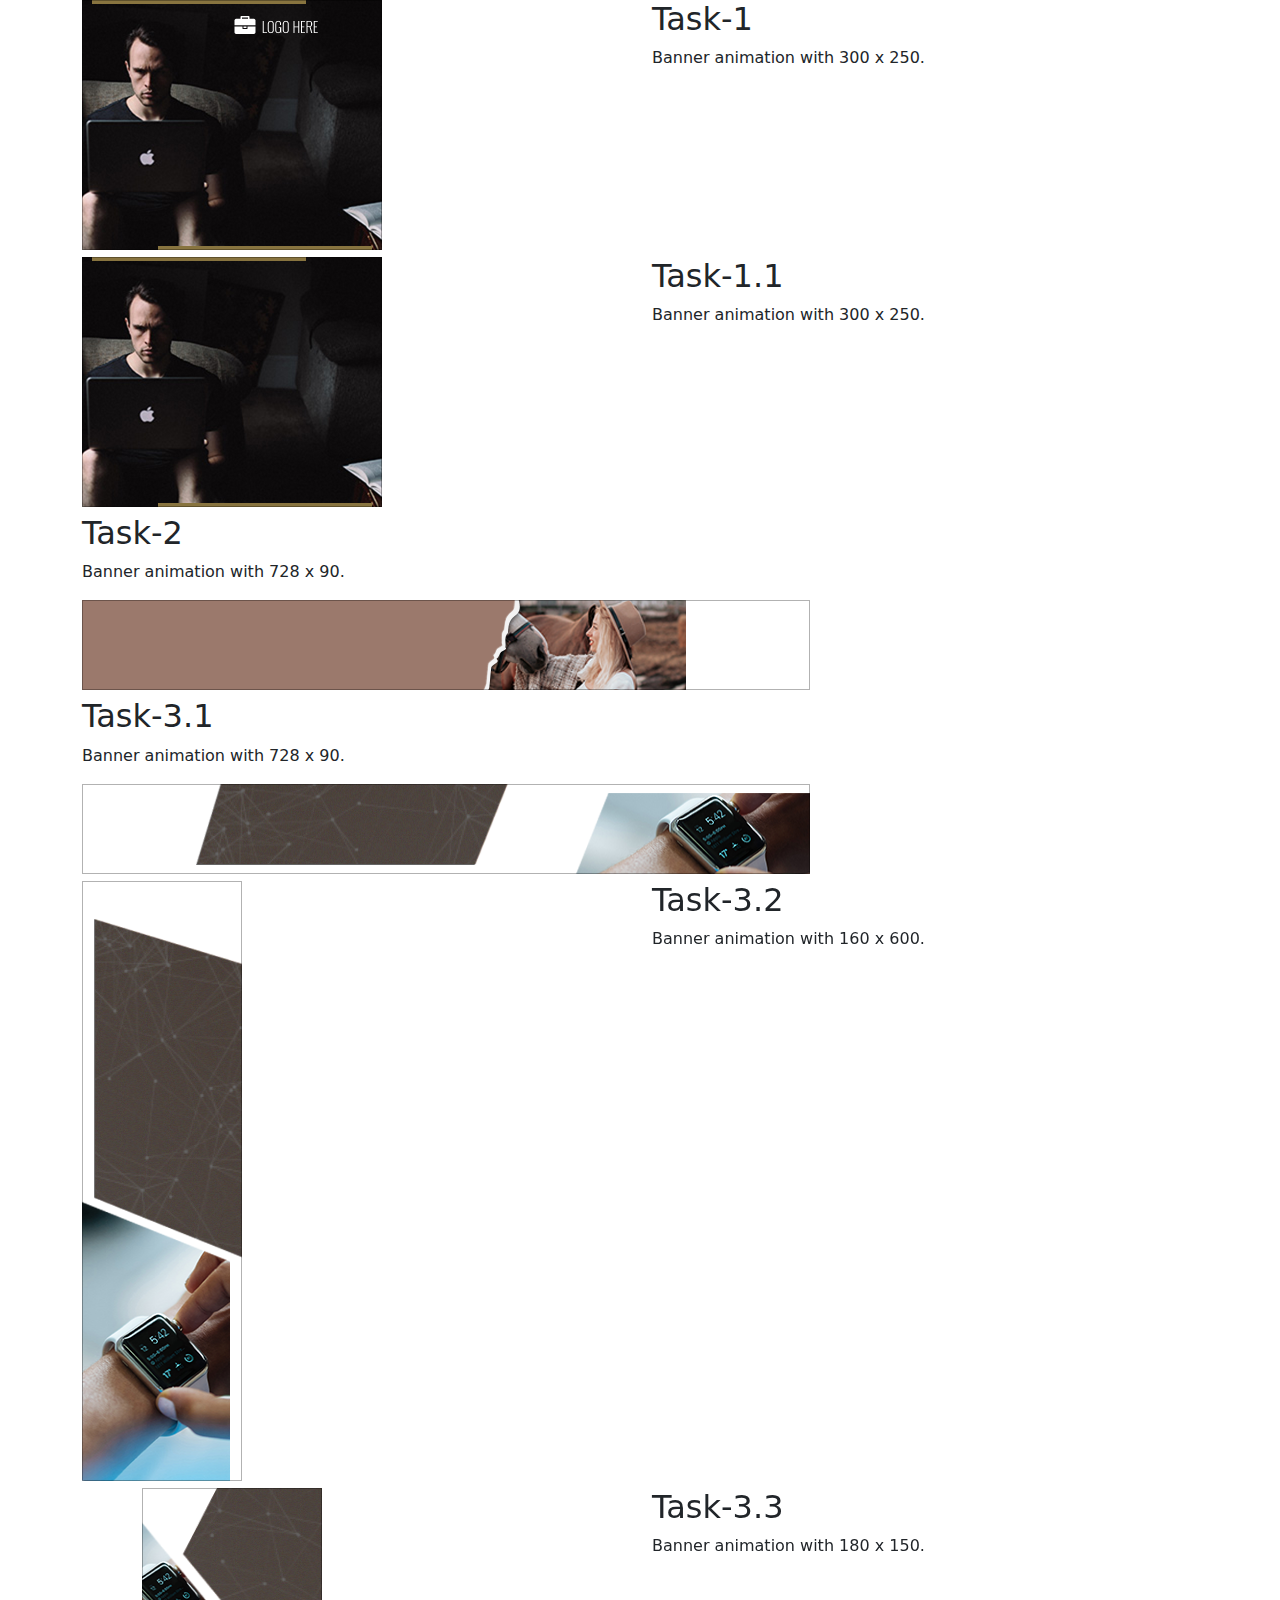
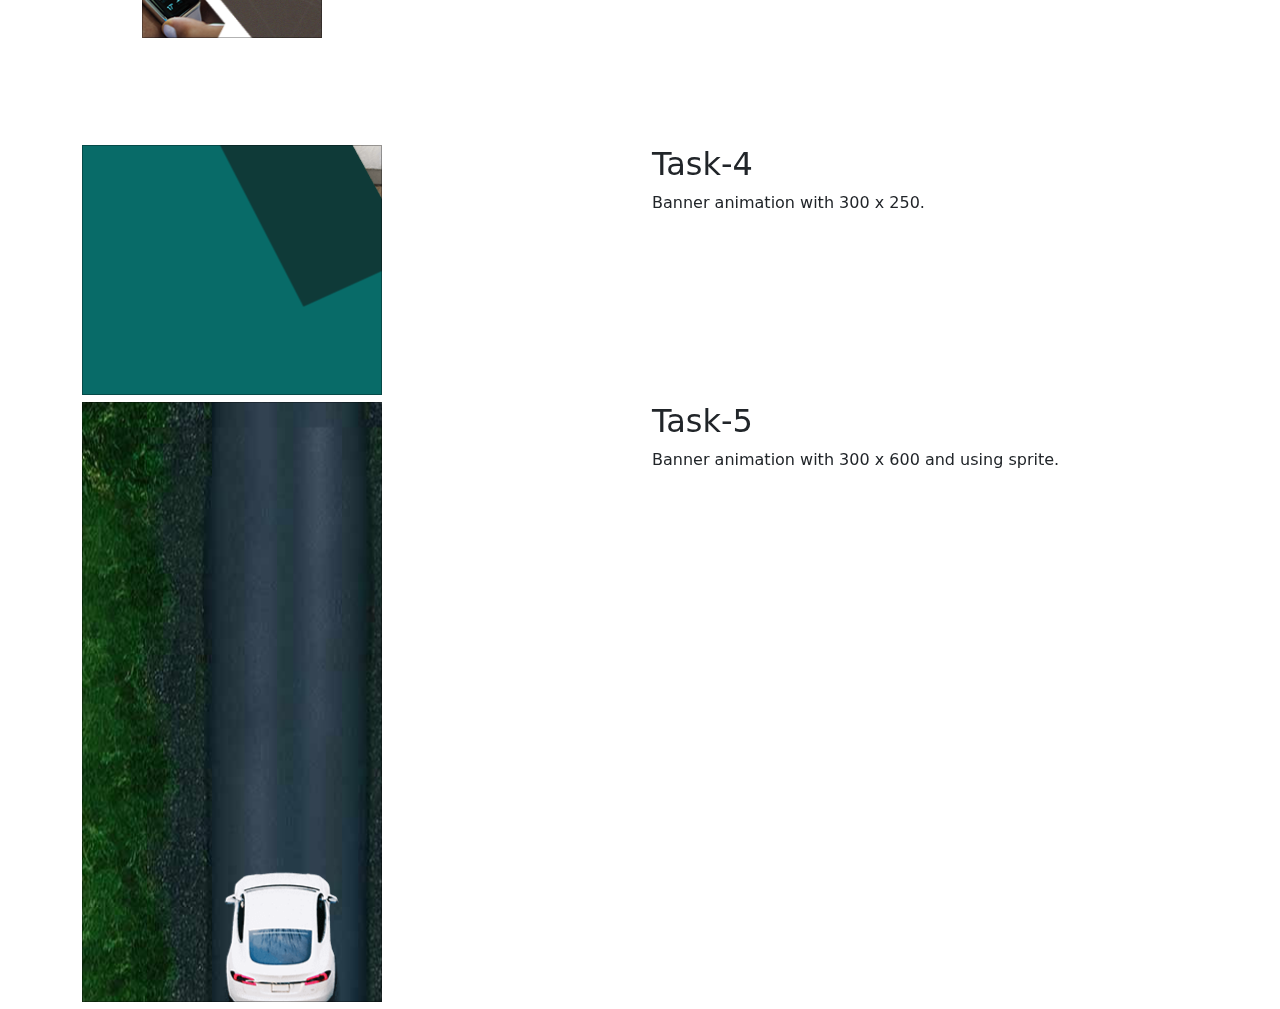
<file: index.html>
<!DOCTYPE html>
<html lang="en">
  <head>
    <meta charset="UTF-8" />
    <meta http-equiv="X-UA-Compatible" content="IE=edge" />
    <meta name="viewport" content="width=device-width, initial-scale=1.0" />
    <title>Document</title>
    <link
      href="https://cdn.jsdelivr.net/npm/bootstrap@5.0.2/dist/css/bootstrap.min.css"
      rel="stylesheet"
    />
  </head>
  <body>
    <div class="container">
      <div class="row">
        <div class="col-6">
          <iframe
            src="anim-1/index.html"
            frameborder="0"
            width="300"
            height="250"
          ></iframe>
        </div>
        <div class="col-6">
          <h2>Task-1</h2>
          <p>Banner animation with 300 x 250.</p>
        </div>
      </div>
      <div class="row">
        <div class="col-6">
          <iframe
            src="anim-2/index.html"
            frameborder="0"
            width="300"
            height="250"
          ></iframe>
        </div>
        <div class="col-6">
          <h2>Task-1.1</h2>
          <p>Banner animation with 300 x 250.</p>
        </div>
      </div>
      <div class="row">
        <div class="col-12">
          <h2>Task-2</h2>
          <p>Banner animation with 728 x 90.</p>
        </div>
        <div class="col-12">
          <iframe
            src="task-2/index.html"
            frameborder="0"
            width="728"
            height="90"
          ></iframe>
        </div>
      </div>

      <div class="row">
        <div class="col-12">
          <h2>Task-3.1</h2>
          <p>Banner animation with 728 x 90.</p>
        </div>
        <div class="col-12">
          <iframe
            src="task-3.1-(728 x 90)/index.html"
            frameborder="0"
            width="728"
            height="90"
          ></iframe>
        </div>
      </div>

      <div class="row">
        <div class="col-6">
          <iframe
            src="task-3.2-(160 x 600)/index.html"
            frameborder="0"
            width="160"
            height="600"
          ></iframe>
        </div>
        <div class="col-6">
          <h2>Task-3.2</h2>
          <p>Banner animation with 160 x 600.</p>
        </div>
      </div>
      <div class="row">
        <div class="col-6">
          <iframe
            src="task-3.3-(180 x 150)/index.html"
            frameborder="0"
            width="300"
            height="250"
          ></iframe>
        </div>
        <div class="col-6">
          <h2>Task-3.3</h2>
          <p>Banner animation with 180 x 150.</p>
        </div>
      </div>
      <div class="row">
        <div class="col-6">
          <iframe
            src="task-4/index.html"
            frameborder="0"
            width="300"
            height="250"
          ></iframe>
        </div>
        <div class="col-6">
          <h2>Task-4</h2>
          <p>Banner animation with 300 x 250.</p>
        </div>
      </div>

      <div class="row">
        <div class="col-6">
          <iframe
            src="task-5/index.html"
            frameborder="0"
            width="300"
            height="600"
          ></iframe>
        </div>
        <div class="col-6">
          <h2>Task-5</h2>
          <p>Banner animation with 300 x 600 and using sprite.</p>
        </div>
      </div>
    </div>
  </body>
</html>
</file>
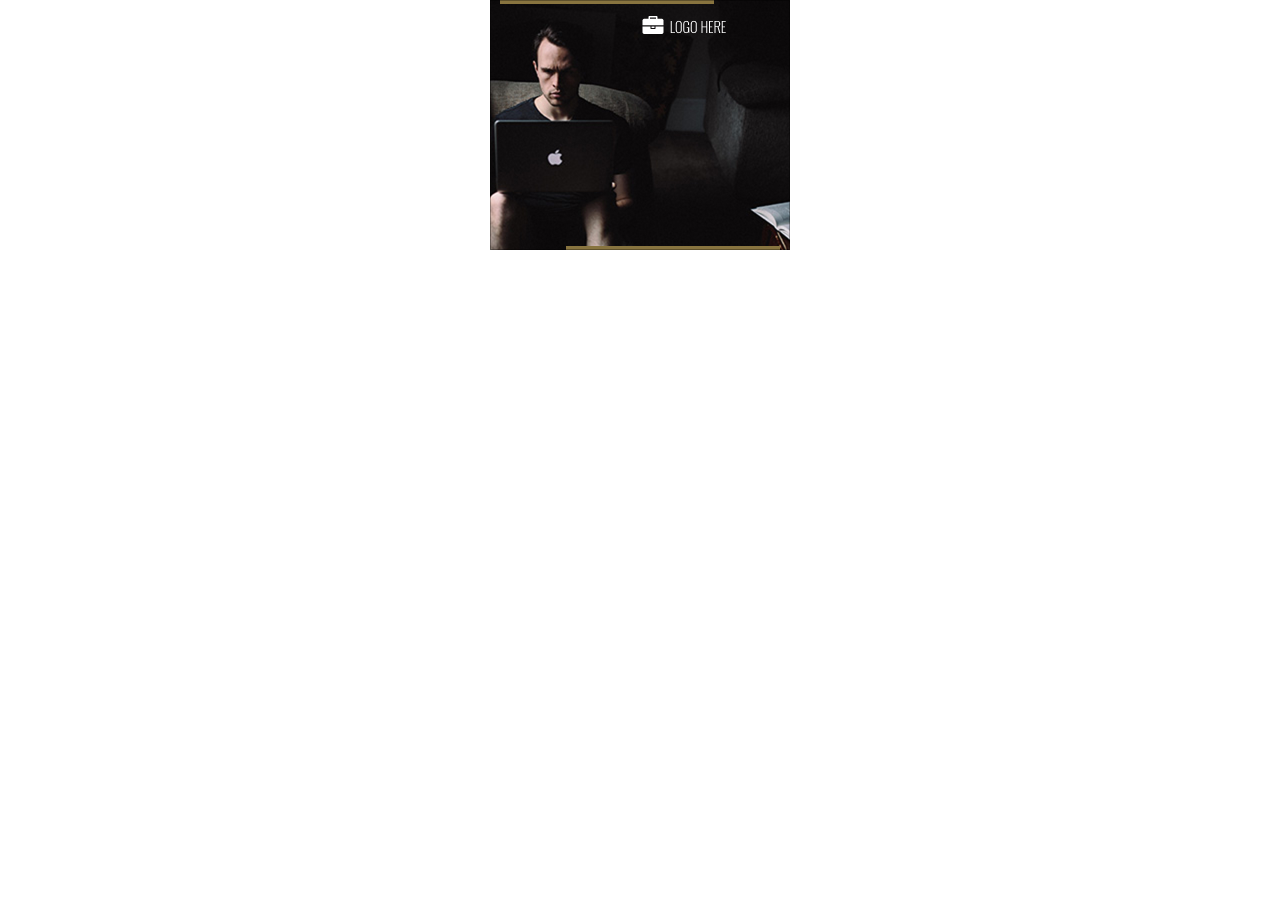
<file: anim-1/index.html>
<!DOCTYPE html>
<html lang="en">
<head>
    <meta charset="UTF-8">
    <meta http-equiv="X-UA-Compatible" content="IE=edge">
    <meta name="ad.size" content="width=300, height=250">
    <title>300x250</title>
    <link rel="stylesheet" href="main.css">
    <link rel="preconnect" href="https://fonts.googleapis.com">
<link rel="preconnect" href="https://fonts.gstatic.com" crossorigin>
<link href="https://fonts.googleapis.com/css2?family=Girassol&family=Goblin+One&family=Slabo+13px&family=Trirong:wght@500&display=swap" rel="stylesheet">
</head>
<body>
    <div id="container">
        <img src="assets/bg.jpg" id="bg"/>

        <div id="topline"></div>
        <div id="bottomline"></div>

        <img src="assets/Logo.png" id="logo" class="hide"/>

        <div id="text-1" class="hide">BUSINESS HEADING</div>
        <div id="text-2" class="hide">Your tagline goes here</div>
        <div id="text-3" class="hide">This is Photoshop's version <br>Loren ipsum. Proint gravda</div>

        <div id="cta" class="hide">Learn More</div>
        
        <div id="url" class="hide">www.yourbusiness.com</div>

        <!-- <img src="assets/design.jpg" style="position: absolute; top: 0; left: 0; width: 300px; height: 250; opacity: 0.5;"/> -->

        <div id="border"></div>
    </div>
    <script src="main.js"></script>
</body>
</html>
</file>
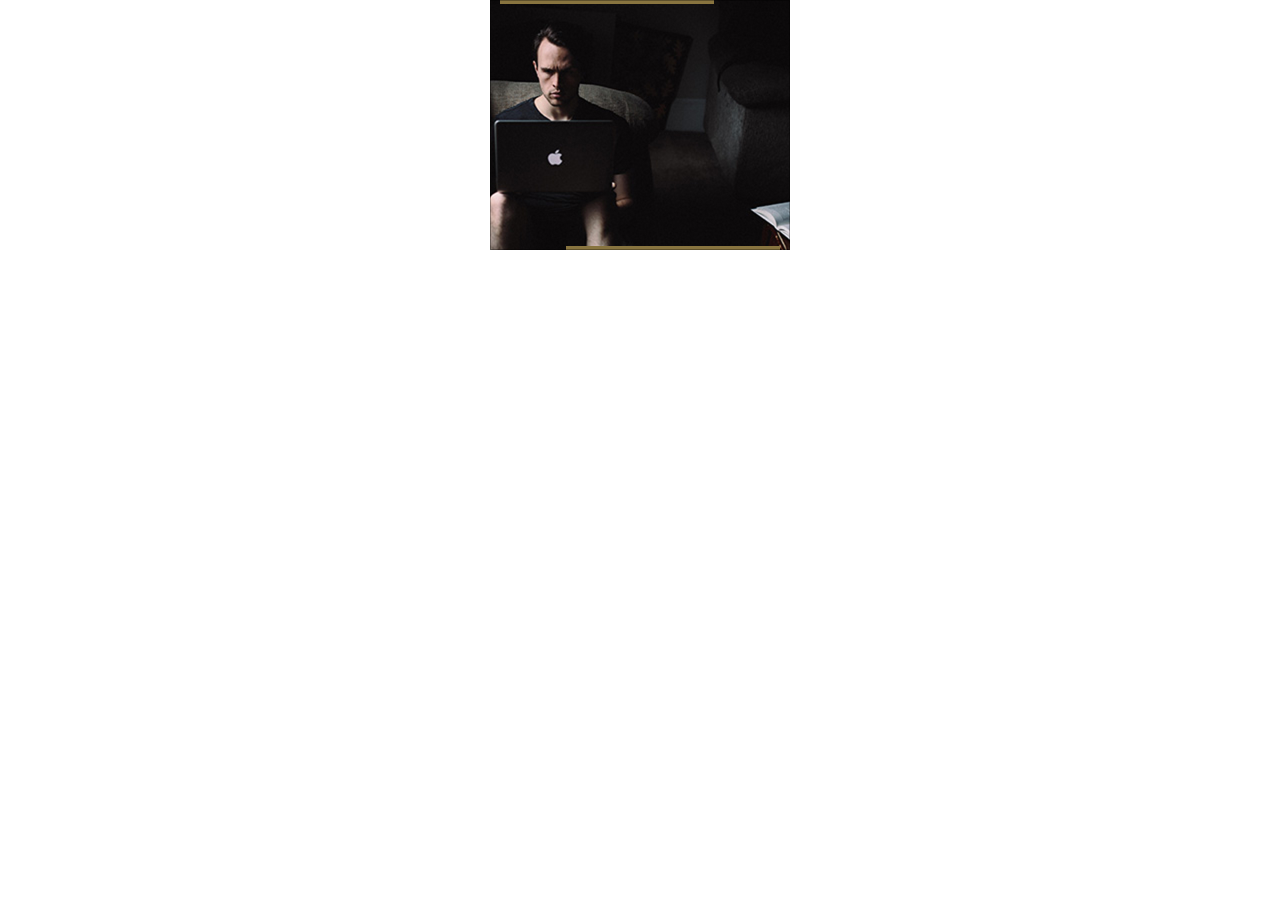
<file: anim-2/index.html>
<!DOCTYPE html>
<html lang="en">
<head>
    <meta charset="UTF-8">
    <meta http-equiv="X-UA-Compatible" content="IE=edge">
    <meta name="ad.size" content="width=300, height=250">
    <title>300x250</title>
    <link rel="stylesheet" href="main.css">
    <link rel="preconnect" href="https://fonts.googleapis.com">
<link rel="preconnect" href="https://fonts.gstatic.com" crossorigin>
<link href="https://fonts.googleapis.com/css2?family=Girassol&family=Goblin+One&family=Slabo+13px&family=Trirong:wght@500&display=swap" rel="stylesheet">
</head>
<body>
    <div id="container">
        <img src="assets-2/bg.jpg" id="bg"/>

        <div id="topline"></div>
        <div id="bottomline"></div>

        <img src="assets-2/Logo.png" id="logo"/>

        <div id="text-1">BUSINESS HEADING</div>
        <div id="text-2">Your tagline goes here</div>
        <div id="text-3">This is Photoshop's version <br>Loren ipsum. Proint gravda</div>

        <div id="cta">Learn More</div>
        
        <div id="url">www.yourbusiness.com</div>

        <!-- <img src="assets-2/design.jpg" style="position: absolute; top: 0; left: 0; width: 300px; height: 250; opacity: 0.5;"/> -->

        <div id="border"></div>
    </div>
    <script src="main.js"></script>
</body>
</html>
</file>
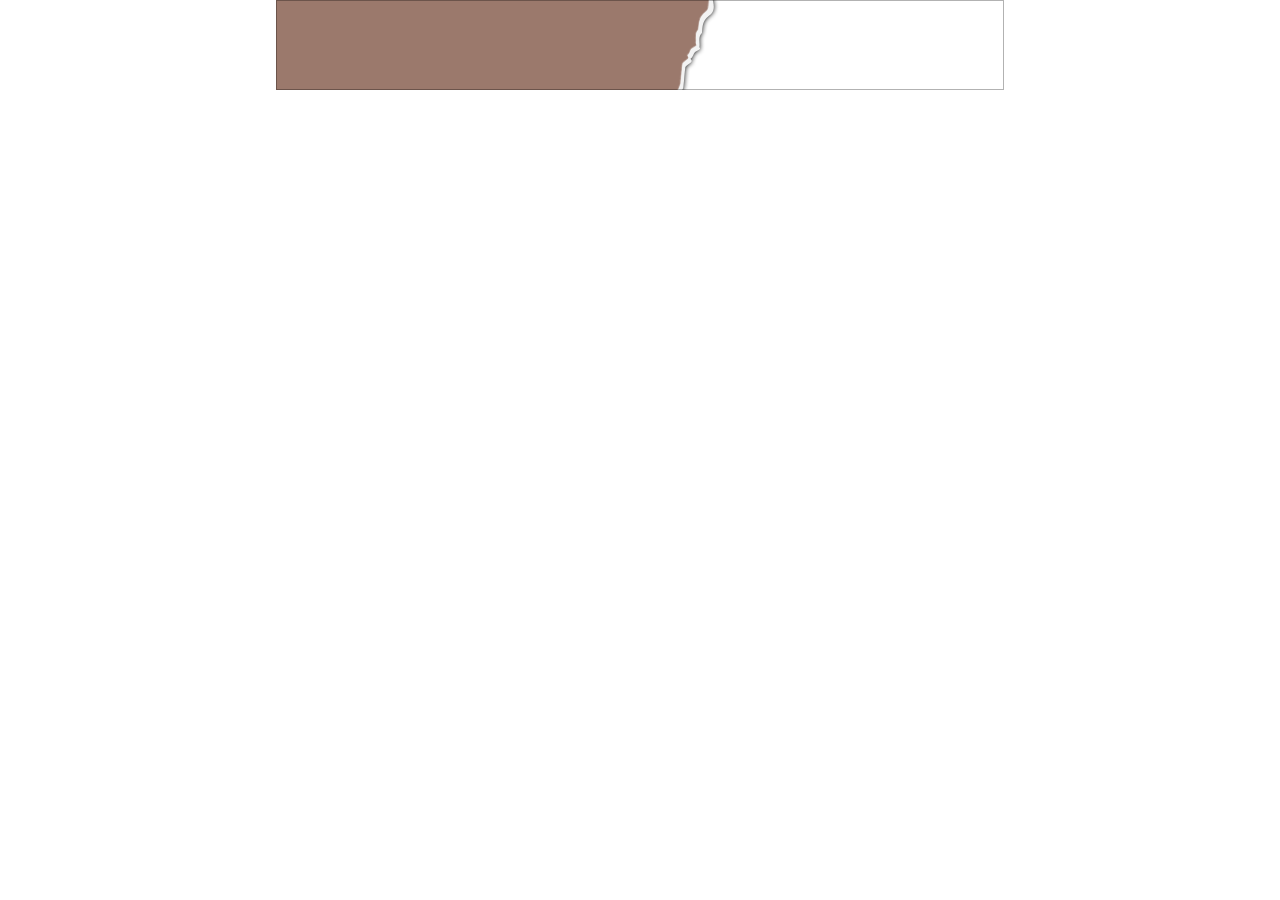
<file: task-2/index.html>
<!DOCTYPE html>
<html lang="en">
<head>
    <meta charset="UTF-8">
    <meta http-equiv="X-UA-Compatible" content="IE=edge">
    <meta name="ad.size" content="width=728, height=90">
    <title>728 x 90</title>
    <link rel="stylesheet" href="style.css">
    <link rel="preconnect" href="https://fonts.googleapis.com">
<link rel="preconnect" href="https://fonts.gstatic.com" crossorigin>
<link href="https://fonts.googleapis.com/css2?family=Girassol&family=Goblin+One&family=Slabo+13px&family=Trirong:wght@500&display=swap" rel="stylesheet">
<link rel="preconnect" href="https://fonts.gstatic.com" crossorigin>
<link href="https://fonts.googleapis.com/css2?family=Girassol&family=Goblin+One&family=Slabo+13px&family=Trirong:wght@500&display=swap" rel="stylesheet">
</head>
<body>
    <div id="container">
        <img src="images/photo.png" id="photo"/>
        
        <img src="images/shape1.png" id="shape1"/>
        
        <img src="images/shape2.png" id="shape2"/>

        <img src="images/logo.png" id="logo">
        <img src="images/bottom.png" id="bottom"/>

        <div id="text-1">GREAT RESULT</div>
        <div id="text-2">BUSINESS TIPS MARKETING</div>
        <div id="text-3"> 
            <span id="text-3a">Doller amet addition modern layout are</span> <br>
            <span id="text-3b">city quality wise design</span>
        </div>


        <!-- <img src="images/design.jpg" style="position: absolute; top: 0; left: 0; width: 728px; height: 90; opacity: 0.5;"/> -->
        <div id="border"></div>
    </div>
    <script src="main.js"></script>
</body>
</html>
</file>
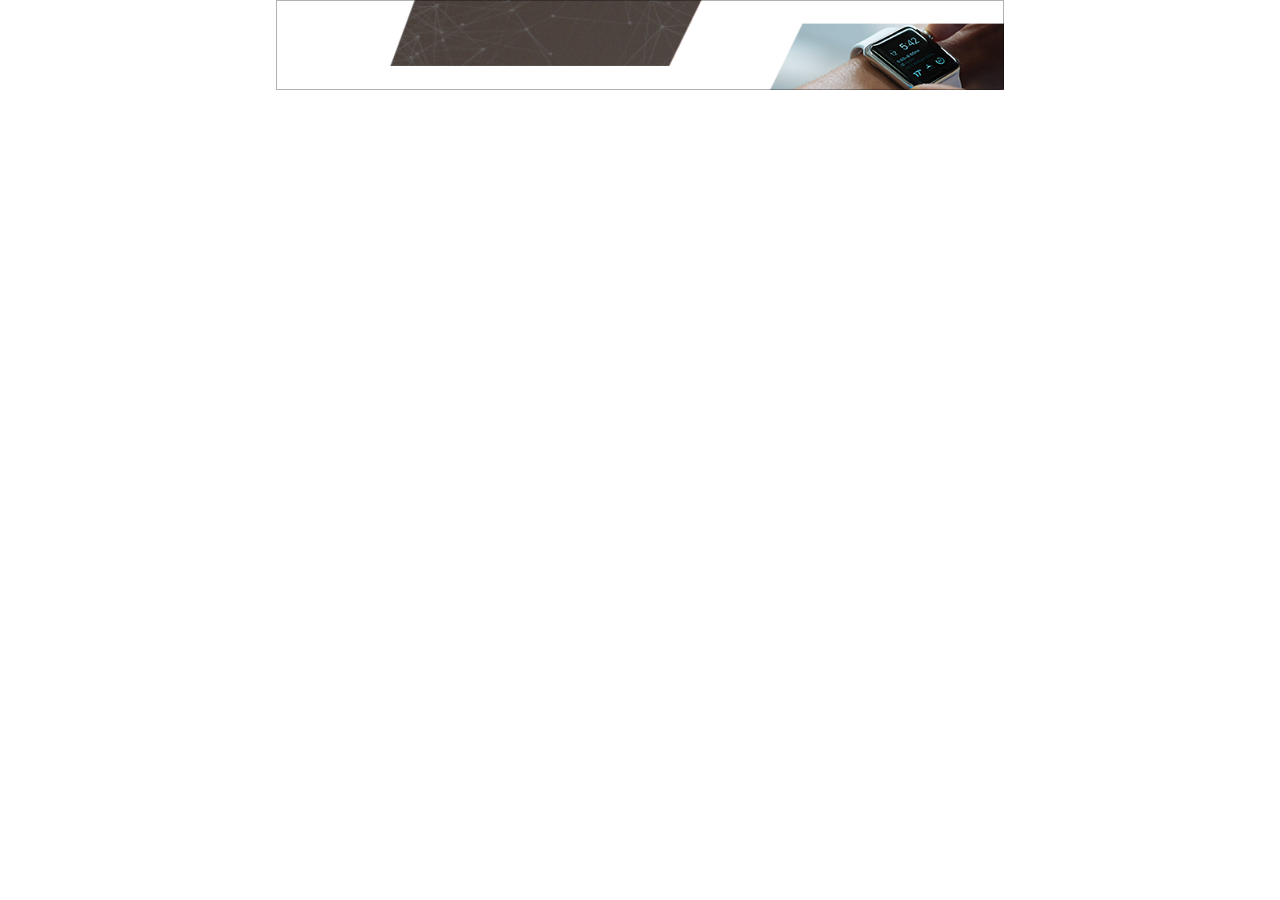
<file: task-3.1-(728 x 90)/index.html>
<!DOCTYPE html>
<html lang="en">
<head>
    <meta charset="UTF-8">
    <meta http-equiv="X-UA-Compatible" content="IE=edge">
    <meta name="ad.name" content="width=728, height=90">
    <title>728 x 90</title>
    <link href="https://fonts.googleapis.com/css2?family=Girassol&family=Goblin+One&family=Slabo+13px&family=Trirong:wght@500&display=swap" rel="stylesheet">
    <link rel="stylesheet" href="style.css">
</head>
<body>
    <div id="container">

        <img src="images/photo.png" id="photo" />
        <img src="images/textbg.png" id="textbg" />
        <img src="images/logo.png" id="logo">
        <img src="images/circle.png" id="circle">
        <img src="images/botton.png" id="bottom">

        <div id="text-1">BUSINESS</div>
        <div id="text-2">MARKETING PRO</div>
        <div id="text-3">SOLUTIONS</div>
        <div id="text-4">Corporate Power <br> Our Dream Houe <br> Corporate</div>

        <!-- <img src="images/design.jpg" style="position: absolute; top: 0; left: 0; width: 728px; height: 90px; opacity: 0.5;"/> -->
        <div id="border"></div>
    </div>


    <script src="https://cdnjs.cloudflare.com/ajax/libs/gsap/3.9.1/gsap.min.js"></script>
    <script src="main.js"></script>
</body>
</html>
</file>
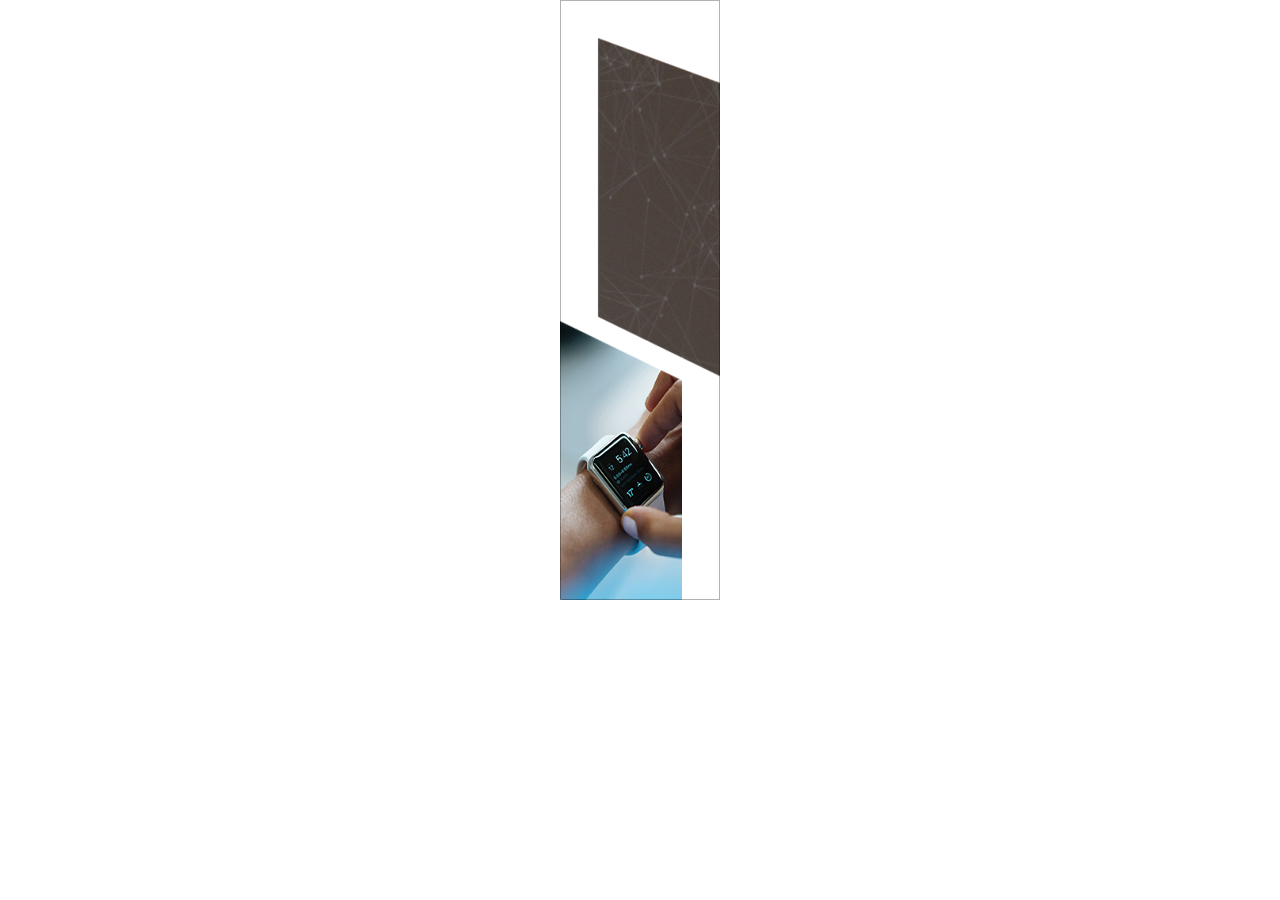
<file: task-3.2-(160 x 600)/index.html>
<!DOCTYPE html>
<html lang="en">
<head>
    <meta charset="UTF-8">
    <meta http-equiv="X-UA-Compatible" content="IE=edge">
    <meta name="ad.name" content="width=160, height=600">
    <title>160 x 600</title>
    <link rel="stylesheet" href="style.css">
</head>
<body>
    <div id="container">

        <img src="images/textbg.png" id="textbg"/>
        <img src="images/photo.png" id="photo"/>
        <img src="images/logo.png" id="logo"/>
        <img src="images/circle.png" id="circle"/>
        <img src="images/botton.png" id="bottom"/>

        <div id="text-1">BUSINESS</div>
        <div id="text-2">MARKETING PRO</div>
        <div id="text-3">SOLUTIONS</div>
        <div id="text-4">Corporate Busines <br> <span id="text-gap1">Our Dream Hous</span>  <br> <span id="text-gap2">Corporat</span> </div>



        <!-- <img src="images/design.jpg" style="position: absolute; opacity: 0.5; top: 0; left: 0; width: 160px; height: 600px;"/> -->
        <div id="border"></div>
    </div>

    <script src="https://cdnjs.cloudflare.com/ajax/libs/gsap/3.9.1/gsap.min.js"></script>
    <script src="main.js"></script>
</body>
</html>
</file>
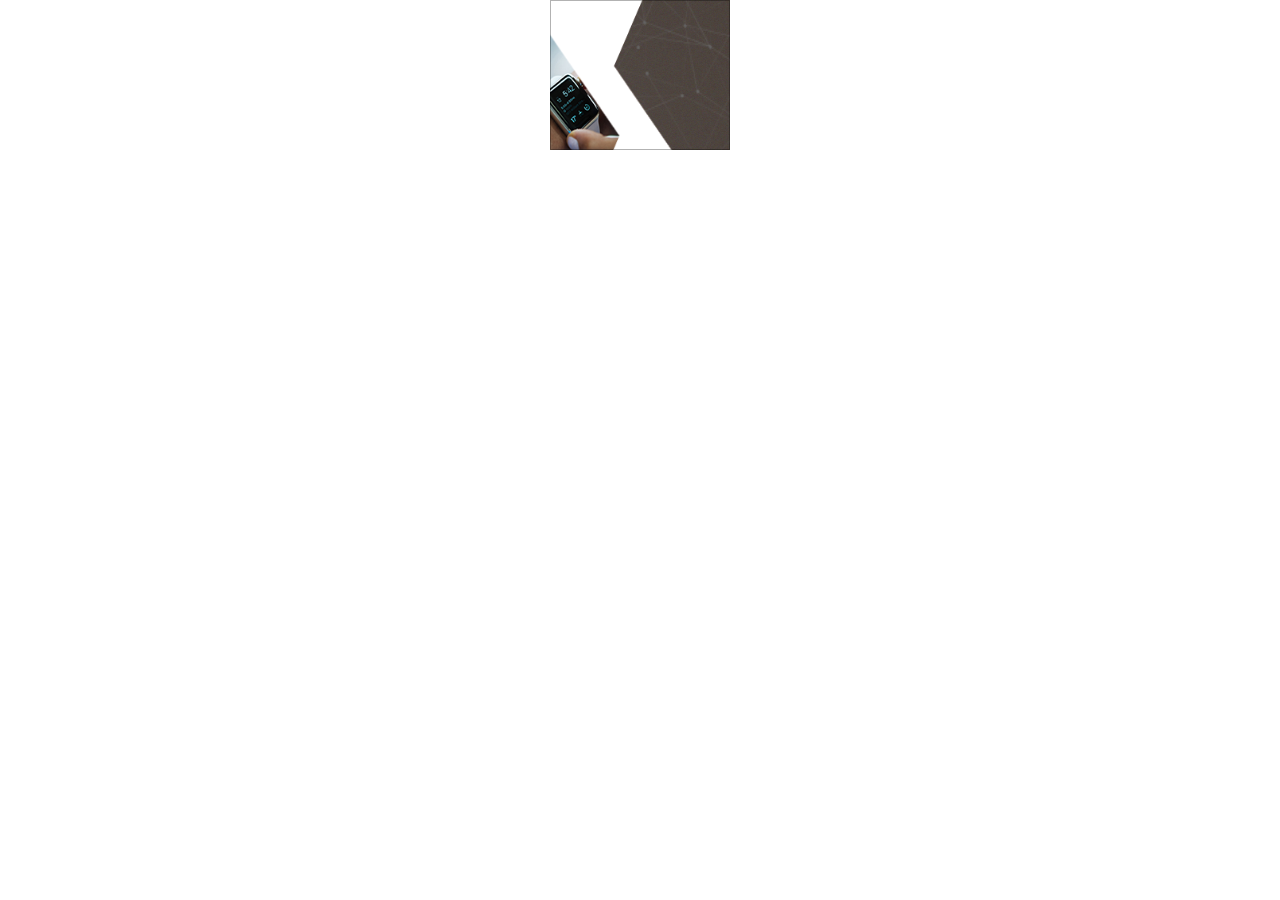
<file: task-3.3-(180 x 150)/index.html>
<!DOCTYPE html>
<html lang="en">
<head>
    <meta charset="UTF-8">
    <meta http-equiv="X-UA-Compatible" content="IE=edge">
    <meta name="ad.name" content="width=180, height=150">
    <title>180 x 150</title>
    <link rel="stylesheet" href="style.css">
</head>
<body>
    <div id="container">

        <img src="images/textbg.png" id="textbg"/>
        <img src="images/photo.png" id="photo"/>
        <img src="images/logo.png" id="logo"/>
        <img src="images/circle.png" id="circle"/>

        <div id="text-1">BUSINESS</div>
        <div id="text-2">MARKETING PRO</div>
        <div id="text-3">SOLUTIONS</div>



        <!-- <img src="images/design.jpg" style="position: absolute; opacity: 0.3; top: 0; left: 0; width: 180px; height: 150px;"/> -->
        <div id="border"></div>
    </div>

    <script src="https://cdnjs.cloudflare.com/ajax/libs/gsap/3.9.1/gsap.min.js"></script>
    <script src="main.js"></script>
</body>
</html>
</file>
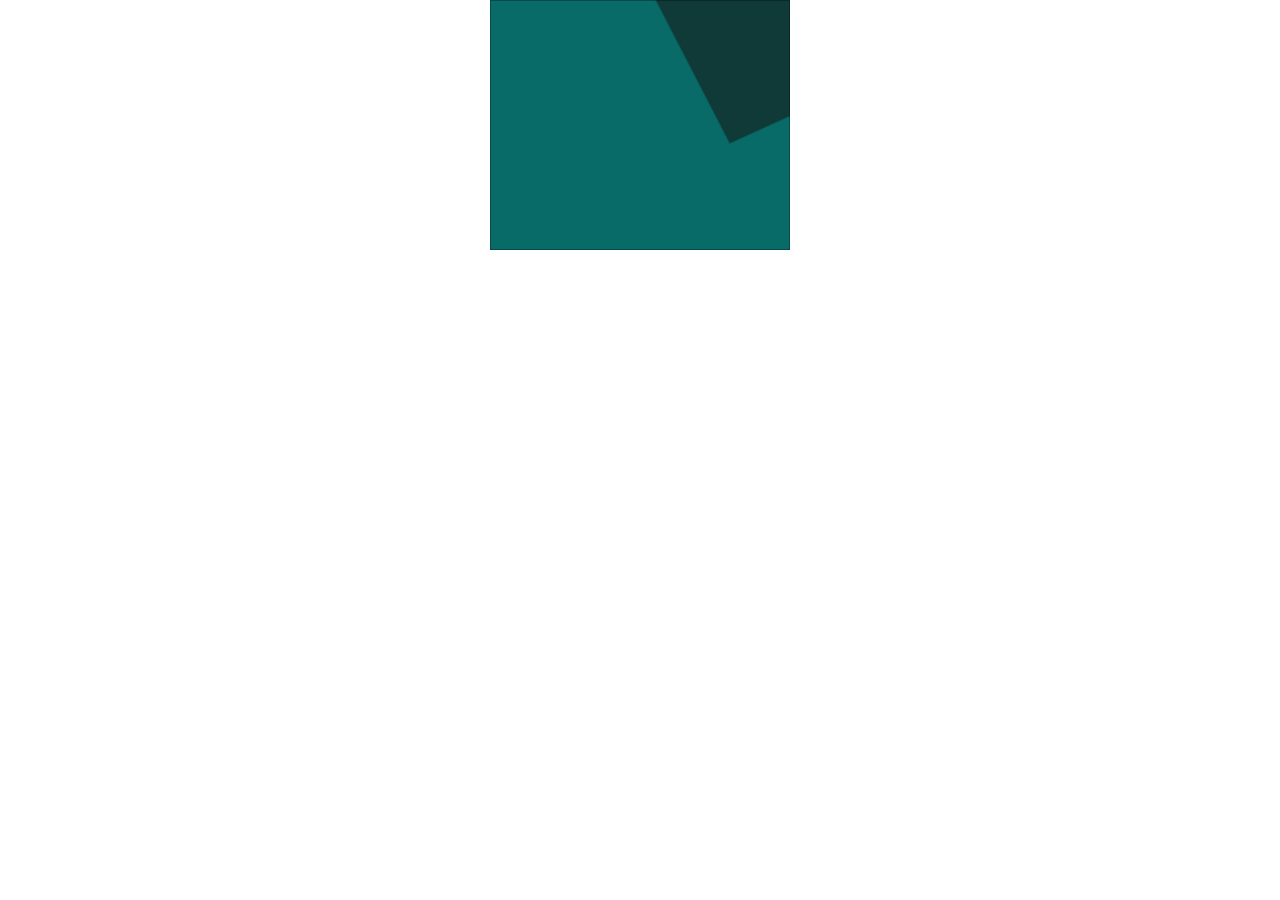
<file: task-4/index.html>
<!DOCTYPE html>
<html lang="en">
<head>
    <meta charset="UTF-8">
    <meta http-equiv="X-UA-Compatible" content="IE=edge">
    <meta name="ad.name" content="width=300, height=250">
    <title>300 x 250</title>
    <link rel="stylesheet" href="style.css">
    <script> 
        var clickFun = "www.businessurl.com";
    </script>
</head>
<body>
    <div id="container" onclick="window.open(window.clickFun); void(0);">

        <img src="images/Shape1.png" id="shape1"/>
        <img src="images/img1.png" id="img1"/>
        
        <img src="images/img2.png" id="img2"/>
        <img src="images/img3.png" id="img3"/>
        <img src="images/Logo.png" id="logo"/>
        <img src="images/Shape2.png" id="shape2"/>

        <div id="text-1">Creative</div>
        <div id="line"></div>
        <div id="text-2">
            <span id="text-2-1">INTERIOR</span> <br> <span id="text-2-2">EXPERTS</span>  </div>
        <div id="text-3">Ready to create <br> your dream</div>

        <div id="text-4">Bedroom</div>
        <div id="text-4-1">Living Room</div>
        <div id="text-4-2">Kitchen</div>

        <div id="cta">Read More</div>

        <a href="www.businessurl.com" id="url">www.businessurl.com</a>


        <!-- <img src="images/design.jpg" style="position: absolute; top: 0; left: 0; width: 300px; height: 250px; opacity: 0.3;" /> -->
        <div id="border"></div>
    </div>
    <script src="https://cdnjs.cloudflare.com/ajax/libs/gsap/3.9.1/gsap.min.js"></script>
    <script src="main.js"></script>
</body>
</html>
</file>
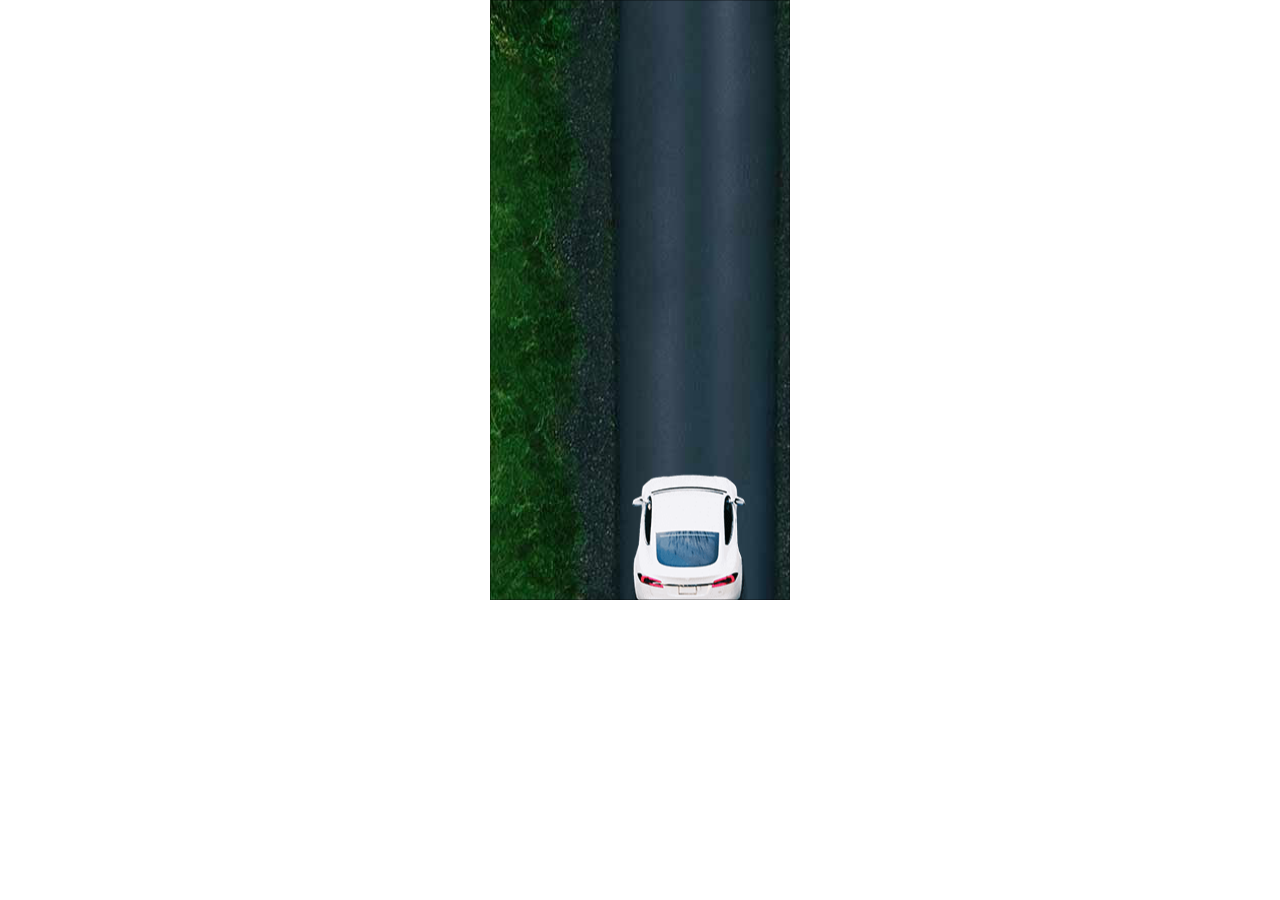
<file: task-5/index.html>
<!DOCTYPE html>
<html lang="en">
  <head>
    <meta charset="UTF-8" />
    <meta http-equiv="X-UA-Compatible" content="IE=edge" />
    <meta name="viewport" content="width=300, height=600" />
    <title>300 x 600</title>
    <link rel="stylesheet" href="style.css" />
  </head>
  <body>
    <div id="container">
      <div id="roadholder">
        <img src="images/road_top.jpg" id="road" />
      </div>
      <img src="images/imgCar300x250.png" id="car" />

      <div id="headtrack">
        <div id="headtrack1">
          <!-- <img src="images/left_sprite.png" id="leftsprite1"/> -->
          <img src="images/tracker.png" id="tracker1" />
        </div>
        <div id="headtrack2"></div>
        <div id="headtrack3">
          <!-- <img src="images/left_sprite.png" id="leftsprite2"/> -->
          <img src="images/tracker.png" id="tracker2" />
        </div>
        <div id="headtrack4"></div>

        <div id="rightsign">
          <img src="images/rightCopy.png" id="rightcopy" />
          <img src="images/street.png" id="street" />
          <div id="streetholder">
            <img src="images/street_lines.png" id="street_lines" />
          </div>
          <div id="deerholder">
            <img src="images/deer.png" id="deer" />
            <div id="deerborder"></div>
          </div>
          <div id="joggerholder">
            <img src="images/jogger.png" id="jogger" />
          </div>
        </div>
      </div>
      <div id="dotted1">
        <div class="dottinner"></div>
      </div>
      <div id="dotted2">
        <div class="dottinner"></div>
      </div>
      <div id="word1">
        <img src="images/sprite_1.png" />
      </div>
      <div id="word2">
        <img src="images/sprite_1.png" />
      </div>
      <div id="word3">
        <img src="images/sprite_2.png" />
      </div>
      <div id="word4">
        <img src="images/sprite_2.png" />
      </div>
      <div id="word5">
        <img src="images/sprite_2.png" />
      </div>
      <div id="word6">
        <img src="images/sprite_1.png" />
      </div>
      <div id="word7">
        <img src="images/sprite_3.png" />
      </div>

      <div id="imageFront">
        <img src="images/bg.jpg" />
      </div>

      <div id="imageFront1">
        <img src="images/sprite_1.png" />
      </div>

      <div id="imageFront2">
        <img src="images/sprite_3.png" />
      </div>
      <div id="imageFront3">
        <img src="images/sprite_3.png" />
      </div>

      <div id="imageFront4">
        <img src="images/sprite_4.png" />
      </div>

      <div id="imageFront5">
        <img src="images/sprite_4.png" />
      </div>

      <div id="imageFront6">
        <img src="images/sprite_4.png" />
      </div>

      <!-- <img src="images/dummy.jpg" style="position: absolute; left: 0; top: 0; width: 300px; height: 600px; opacity: 0.5;"/> -->
      <div id="border"></div>
    </div>

    <script src="https://cdnjs.cloudflare.com/ajax/libs/gsap/3.9.1/gsap.min.js"></script>
    <script src="main.js"></script>
  </body>
</html>
</file>
<file: anim-1/main.css>
*{
    margin: 0;
    padding: 0;
    box-sizing: border-box;
}

body{
    font-size: 10px;
    margin: 0;
    padding: 0;
    font-family: 'Girassol', cursive;
    /* font-family: 'Goblin One', cursive; */
    /* font-family: 'Slabo 13px', serif; */
    /* font-family: 'Trirong', serif */
}
#container{
    width: 300px;
    height: 250px;
    overflow: hidden;
    position: relative;
    cursor: pointer;
    margin: 0 auto;
}
#border{
    width: 300px;
    height: 250px;
    border: 1px solid #000;
    z-index: 999;
    opacity: 0.3;
    pointer-events: none;
    position: absolute;
    top: 0;
    left: 0;
}
#bg{
    position: absolute;
    left: 0;
    top: 0;
    width: 300px;
    height: 250px;
}
#topline, #bottomline{
    position: absolute;
    width: 214px;
    height: 4px;
    background-color: #88743f;
}
#topline{
    top: 0;
    left: 10px;
}
#bottomline{
    bottom: 0;
    right: 10px;
}
#logo{
    position: absolute;
    top: 16px;
    left: 152px;
    width: 84px;
    height: auto;
}
#text-1{
    position: absolute;
    top: 48px;
    right: 13px;
    width: auto;
    height: auto;
    color: #88743f;
    letter-spacing: 2px;
    font-weight: 600;
    font-size: 20px;
    /* text-align: right; */
}
#text-2{
    position: absolute;
    top: 79px;
    right: 13px;
    width: auto;
    height: auto;
    color: #fff;
    letter-spacing: 0px;
    font-weight: 200;
    font-size: 13px;
    font-family: 'Slabo 13px', serif;
}
#text-3{
    position: absolute;
    top: 108px;
    right: 12px;
    width: auto;
    height: auto;
    color: #fff;
    letter-spacing: 0px;
    font-weight: 200;
    font-size: 11px;
    /* font-family: 'Slabo 13px', serif; */
    font-family: 'Trirong', serif;
    line-height: 18px;
    
}
#cta{
    position: absolute;
    bottom: 63px;
    right: 35px;
    width: auto;
    height: auto;
    color: #fff;
    letter-spacing: -1px;
    font-weight: 200;
    font-size: 14px;
    /* font-family: 'Slabo 13px', serif; */
    font-family: 'Trirong', serif;
    background-color: #88743f;
    border-radius: 8px;
    padding: 1px 21px;
}
#url{
    position: absolute;
    bottom: 7px;
    right: 33px;
    width: auto;
    height: auto;
    color: #fff;
    letter-spacing: -1px;
    font-weight: 200;
    font-size: 12px;
    font-family: 'Trirong', serif;
}

.hide{
    opacity: 0;
}
</file>
<file: anim-2/main.css>
*{
    margin: 0;
    padding: 0;
    box-sizing: border-box;
}

body{
    font-size: 10px;
    margin: 0;
    padding: 0;
    font-family: 'Girassol', cursive;
    /* font-family: 'Goblin One', cursive; */
    /* font-family: 'Slabo 13px', serif; */
    /* font-family: 'Trirong', serif */
}
#container{
    width: 300px;
    height: 250px;
    overflow: hidden;
    position: relative;
    cursor: pointer;
    margin: 0 auto;
}
#border{
    width: 300px;
    height: 250px;
    border: 1px solid #000;
    z-index: 999;
    opacity: 0.3;
    pointer-events: none;
    position: absolute;
    top: 0;
    left: 0;
}
#bg{
    position: absolute;
    left: 0;
    top: 0;
    width: 300px;
    height: 250px;
}
#topline, #bottomline{
    position: absolute;
    width: 0px;
    height: 4px;
    background-color: #88743f;
}
#topline{
    top: 0;
    left: 10px;
}
#bottomline{
    bottom: 0;
    right: 10px;
}
#logo{
    position: absolute;
    top: 16px;
    left: 152px;
    width: 84px;
    height: auto;
    opacity: 0;
}
#text-1{
    position: absolute;
    top: 48px;
    right: 13px;
    width: auto;
    height: auto;
    color: #88743f;
    letter-spacing: 2px;
    font-weight: 600;
    font-size: 20px;
    transform: translateX(190px);
    /* text-align: right; */
}
#text-2{
    position: absolute;
    top: 79px;
    right: 13px;
    width: auto;
    height: auto;
    color: #fff;
    letter-spacing: 0px;
    font-weight: 200;
    font-size: 13px;
    font-family: 'Slabo 13px', serif;
    transform: translateX(190px);
}
#text-3{
    position: absolute;
    top: 108px;
    right: 12px;
    width: auto;
    height: auto;
    color: #fff;
    letter-spacing: 0px;
    font-weight: 200;
    font-size: 11px;
    /* font-family: 'Slabo 13px', serif; */
    font-family: 'Trirong', serif;
    line-height: 18px;
    transform: translateY(190px);
    
}
#cta{
    position: absolute;
    bottom: 63px;
    right: 35px;
    width: auto;
    height: auto;
    color: #fff;
    letter-spacing: -1px;
    font-weight: 200;
    font-size: 14px;
    /* font-family: 'Slabo 13px', serif; */
    font-family: 'Trirong', serif;
    background-color: #88743f;
    border-radius: 8px;
    padding: 1px 21px;
    transform: translateX(-300px);
}
#url{
    position: absolute;
    bottom: 7px;
    right: 33px;
    width: auto;
    height: auto;
    color: #fff;
    letter-spacing: -1px;
    font-weight: 200;
    font-size: 12px;
    font-family: 'Trirong', serif;
    transform: translateX(190px);
}

.hide{
    opacity: 0;
}
</file>
<file: task-2/style.css>
*{
    padding: 0;
    margin: 0;
    box-sizing: border-box;
}

body{
    font-size: 10px;
    font-weight: 600px;
    padding: 0;
    margin: 0;
    font-family:'Girassol', cursive;;
}
#container{
    position: relative;
    width: 728px;
    height: 90px;
    overflow: hidden;
    cursor: pointer;
    margin: 0 auto;
}
#border{
    width: 728px;
    height: 90px;
    border: 1px solid #000;
    opacity: 0.3;
    pointer-events: none;
    position: absolute;
    top: 0;
    left: 0;
}
#shape1{
    position: absolute;
    left: 0;
    top: 0;
    width: auto;
    height: 90px;
    transform: translateX(-472px);
}

#photo{
    position: absolute;
    left: 393px;
    top: 0;
    width: auto;
    height: 90px;
    transform: translateX(-683px);
}
#shape2{
    position: absolute;
    right: 0;
    top: 0;
    width: auto;
    height: 90px;
    transform: translateX(161px);
}
#text-1{
    position: absolute;
    top: 5px;
    left: 140px;
    color: #ee3;
    font-size: 18px;
    letter-spacing: 3px;
    font-weight: 600;
    opacity: 0;
    transform: translateY(-30px);
}
#text-2{
    position: absolute;
    top: 24px;
    left: 139px;
    color: #fff;
    font-size: 20px;
    letter-spacing: 2px;
    font-weight: 600;
    opacity: 0; 
}
#text-3a{
    position: absolute;
    top: 46px;
    left: 140px;
    color: #fff;
    font-size: 13px;
    letter-spacing: -0.5px;
    font-weight: 500;
    font-family: 'Trirong', serif;
    opacity: 0; 
}
#text-3b{
    position: absolute;
    top: 63px;
    left: 139px;
    color: #fff;
    font-size: 13px;
    letter-spacing: 0px;
    font-weight: 500;
    font-family: 'Trirong', serif;
    opacity: 0; 

}

#logo{
    position: absolute;
    left: 19px;
    top: 27px;
    width: 97px;
    height: auto;
    transform: scale(0);
}
#bottom{
    position: absolute;
    right: 14px;
    top: 30px;
    width: 105px;
    height: auto;
    opacity: 0;
    transform: scale(1.5);
}
</file>
<file: task-3.1-(728 x 90)/style.css>
*{
    padding: 0;
    margin: 0;
    box-sizing: border-box;
}

body{
    font-size: 10px;
    font-weight: 600px;
    padding: 0;
    margin: 0;
    font-family: 'Girassol', cursive;
}
#container{
    position: relative;
    width: 728px;
    height: 90px;
    overflow: hidden;
    cursor: pointer;
    margin: 0 auto;
}
#border{
    width: 728px;
    height: 90px;
    border: 1px solid #000;
    opacity: 0.3;
    pointer-events: none;
    position: absolute;
    top: 0;
    left: 0;
}

/* 314 x 84 */
#photo{
    position: absolute;
    bottom: 0;
    right: 0;
    width: auto;
    height: 84px;
    transform: rotateX(-90deg);
    transform-origin: bottom
}
/* 235 x 84 */
#textbg{
    position: absolute;
    top: 0;
    left: 113px;
    width: auto;
    height: 84px;
    transform: rotateX(90deg);
    transform-origin: top
}
/* 71 x 21 */
#logo{
    position: absolute;
    top: 36px;
    left: 22px;
    width: 71px;
    height: auto;
    /* opacity: 0; */
    transform: scale(0);

}
/* 90 x 90 */
#circle{
    position: absolute;
    top: 0;
    left: 414px;
    width: 90px;
    height: auto;
    opacity: 0;
}

/* 105 x 36 */
#bottom{
    position: absolute;
    top: 27px;
    right: 0;
    width: 105px;
    height: auto;
    transform: scale(0);
}

#text-1{
    position: absolute;
    top: 6px;
    left: 150px;
    font-size: 23px;
    font-weight: 600;
    letter-spacing: 0.4px;
    color: #fff;
    transform: rotateX(90deg);
    transform-origin: top;
}

#text-2{
    position: absolute;
    top: 34px;
    left: 148px;
    font-size: 16px;
    font-weight: 600;
    letter-spacing: 0.5px;
    color: #f2672e;
    opacity: 0;
    transform: translateX(-60px);
}

#text-3{
    position: absolute;
    top: 55px;
    left: 148px;
    font-size: 17px;
    font-weight: 600;
    letter-spacing: 0.4px;
    color: #fff;
    opacity: 0;
    transform: translateX(100px);
}
#text-4{
    position: absolute;
    top: 15px;
    left: 282px;
    font-size: 14px;
    font-weight: 600;
    letter-spacing: 0.4px;
    color: #fff;
    font-family: 'Trirong', serif;
    line-height: 17px;
    opacity: 0;
    transform: translateY(-45px);
}
</file>
<file: task-3.2-(160 x 600)/style.css>
*{
    padding: 0;
    margin: 0;
    box-sizing: border-box;
}
body{
    padding: 0;
    margin: 0;
}
#container{
    position: relative;
    width: 160px;
    height: 600px;
    overflow: hidden;
    cursor: pointer;
    margin: 0 auto;

}
#border{
    width: 160px;
    height: 600px;
    border: 1px solid #000;
    opacity: 0.3;
    pointer-events: none;
    position: absolute;
}
#textbg{
    position: absolute;
    top: 37px;
    right: 0;
    width: 154px;
    height: auto;
    transform: rotateY(90deg);
    transform-origin: right;
}
#photo{
    position: absolute;
    bottom: 0;
    left: 0;
    width: 154px;
    height: auto;
    transform: rotateY(-90deg);
    transform-origin: left;
}
#logo{
    position: absolute;
    top: 15px;
    right: 13px;
    width: 83px;
    height: 26px;
    transform: scale(0);
}
#circle{
    position: absolute;
    bottom: 202px;
    right: 15px;
    width: 90px;
    height: 90px;
    opacity: 0;
}
#bottom{
    position: absolute;
    bottom: 54px;
    right: 14px;
    width: 108px;
    height: 36px;
    transform: scale(0);
}
#text-1{
    position: absolute;
    top: 105px;
    right: 12px;
    font-size: 24px;
    font-weight: 300;
    letter-spacing: 0.5px;
    color: #fff;
    font-family: fantasy;
    /* opacity: 0; */
    transform-origin: top;
    transform: rotateX(-90deg);
}
#text-2{
    position: absolute;
    top: 135px;
    right: 13px;
    font-size: 18px;
    font-family: fantasy;
    font-weight: 200;
    letter-spacing: 0.5px;
    letter-spacing: 0.3px;
    color: #f2672e;
    opacity: 0;
    transform: translateX(-60px);
}
#text-3{
    position: absolute;
    top: 159px;
    right: 13px;
    font-size: 19px;
    font-family: fantasy;
    font-weight: 200;
    letter-spacing: 0.1px;
    color: #fff;
    opacity: 0;
    transform: translateX(100px);
}
#text-4{
    position: absolute;
    top: 212px;
    right: 15px;
    font-size: 15px;
    font-family: system-ui;
    font-weight: 600;
    letter-spacing: 0.2px;
    color: #fff;
    line-height: 19px;
    opacity: 0;
    transform: translateY(-30px);
}
#text-gap1{
    padding-left: 13px;
}
#text-gap2{
    padding-left: 68px;
}
</file>
<file: task-3.3-(180 x 150)/style.css>
*{
    padding: 0;
    margin: 0;
    box-sizing: border-box;
}
body{
    padding: 0;
    margin: 0;
}
#container{
    position: relative;
    width: 180px;
    height: 150px;
    overflow: hidden;
    cursor: pointer;
    margin: 0 auto;

}
#border{
    width: 180px;
    height: 150px;
    border: 1px solid #000;
    opacity: 0.3;
    pointer-events: none;
    position: absolute;
}
#textbg{
    position: absolute;
    top: 0px;
    right: 0;
    width: auto;
    height: 150px;
    transform: rotateY(90deg);
    transform-origin: right;
}
#photo{
    position: absolute;
    bottom: 0;
    left: 0;
    width: auto;
    height: 117px;
    transform: rotateY(90deg);
    transform-origin: left;
}
#logo{
    position: absolute;
    top: 7px;
    left: 12px;
    width: 31px;
    height: 32px;
    transform: scale(0);
}
#circle{
    position: absolute;
    bottom: 10px;
    right: 16px;
    width: 59px;
    height: 59px;
    opacity: 0;
}
#text-1{
    position: absolute;
    top: 11px;
    right: 17px;
    font-size: 20px;
    font-weight: 300;
    letter-spacing: -0.4px;
    color: #fff;
    font-family: fantasy;
    transform-origin: top;
    transform: rotateX(-90deg);
}
#text-2{
    position: absolute;
    top: 34px;
    right: 18px;
    font-size: 15px;
    font-family: fantasy;
    font-weight: 100;
    letter-spacing: 0.2px;
    color: #f2672e;
    opacity: 0;
    transform: translateX(-30px);
}
#text-3{
    position: absolute;
    top: 53px;
    right: 17px;
    font-size: 16px;
    font-family: fantasy;
    font-weight: 100;
    letter-spacing: 0.4;
    color: #fff;
    opacity: 0;
    transform: translateX(100px);
}
</file>
<file: task-4/style.css>
*{
    padding: 0;
    margin: 0;
    box-sizing: border-box;
}
body{
    padding: 0;
    margin: 0;
}
#container{
    position: relative;
    width: 300px;
    height: 250px;
    overflow: hidden;
    cursor: pointer;
    margin: 0 auto;
    background-color: #086b68;

}
#border{
    width: 300px;
    height: 250px;
    border: 1px solid #000;
    opacity: 0.3;
    pointer-events: none;
    position: absolute;
    top: 0;
    left: 0;
}
#shape1{
    position: absolute;
    width: auto;
    height: 202px;
    top: 0;
    right: 0;
    transform: translate(145px, -145px);
    
}
#img1{
    position: absolute;
    width: auto;
    height: 190px;
    top: 0;
    right: 0;
    transform: translate(143px, -143px);
}
#img2{
    position: absolute;
    width: auto;
    height: 190px;
    top: 0;
    right: 0;
    transform: translate(143px, -143px);
}
#img3{
    position: absolute;
    width: auto;
    height: 190px;
    top: 0;
    right: 0;
    transform: translate(143px, -143px);
}
#shape2{
    position: absolute;
    width: auto;
    height: 70px;
    top: 120px;
    right: 0;
    opacity: 0;
    transform: translate(88px, -21px)
}
#logo{
    position: absolute;
    width: auto;
    height: 42px;
    top: 18px;
    left: 29px;
    transform: translateY(-60px);
}
#text-1{
    position: absolute;
    top: 81px;
    right: 223px;
    font-size: 16px;
    font-weight: 300;
    letter-spacing: -1.0px;
    color: #fff;
    font-family: monospace;
    transform: translateX(-77px);
    opacity: 0;
    
    
}
#text-2-1{
    position: absolute;
    top: 112px;
    right: 175px;
    font-size: 23px;
    font-weight: 300;
    letter-spacing: 0.1px;
    color: #d5b73d;
    font-family: sans-serif;
    transform: translateX(-77px);
    opacity: 0;
}
#text-2-2{
    position: absolute;
    top: 134px;
    right: 184px;
    font-size: 23px;
    font-weight: 300;
    letter-spacing: 0.5;
    color: #d5b73d;
    font-family: sans-serif;
    letter-spacing: -0.5px;
    transform: translateX(-77px);
    opacity: 0;
}
#text-3{
    position: absolute;
    top: 164px;
    right: 181px;
    font-size: 15px;
    font-weight: 300;
    letter-spacing: -0.1px;
    color: #fff;
    font-family: sans-serif;
    opacity: 0;
}
#cta{
    position: absolute;
    bottom: 9px;
    right: 184px;
    font-size: 11px;
    font-weight: 300;
    letter-spacing: 0.1px;
    color: #000;
    font-family: sans-serif;
    background-color: #d5b73d;
    border-radius: 16px;
    padding: 5px 24px;
    opacity: 0;
    transform: translateX(-77px);
}
#url{
    position: absolute;
    top: 223px;
    right: 26px;
    font-size: 14px;
    font-weight: 300;
    letter-spacing: -0.1px;
    color: #fff;
    font-family: sans-serif;
    opacity: 0;
    transform: translateX(77px);
    
}
#text-4{
    position: absolute;
    top: 148px;
    right: 33px;
    font-size: 14px;
    font-weight: 400;
    letter-spacing: -0.1px;
    color: #000;
    font-family: sans-serif;
    opacity: 0;
    /* transform: rotate(-23deg); */
    /* transform: translate(87px, -25px); */
}
#text-4-1{
    position: absolute;
    top: 148px;
    right: 33px;
    font-size: 14px;
    font-weight: 400;
    letter-spacing: -0.1px;
    color: #000;
    font-family: sans-serif;
    opacity: 0;
    /* transform: rotate(-23deg); */
    /* transform: translate(87px, -25px); */
}
#text-4-2{
    position: absolute;
    top: 148px;
    right: 33px;
    font-size: 14px;
    font-weight: 400;
    letter-spacing: -0.1px;
    color: #000;
    font-family: sans-serif;
    opacity: 0;
    /* transform: rotate(-23deg); */
    /* transform: translate(87px, -25px); */
}

#line{
    position: absolute;
    border-bottom: 3px solid #d5b73d;
    width: 28px;
    top: 104px;
    left: 14px;
    transform: translateX(-77px);
}
</file>
<file: task-5/style.css>
* {
  padding: 0;
  margin: 0;
  box-sizing: border-box;
}
body {
  padding: 0;
  margin: 0;
}
#container {
  position: relative;
  width: 300px;
  height: 600px;
  overflow: hidden;
  cursor: pointer;
  margin: 0 auto;
  /* background-color: #086b68; */
}
#border {
  width: 300px;
  height: 600px;
  border: 1px solid #000;
  opacity: 0.3;
  pointer-events: none;
  position: absolute;
  top: 0;
  left: 0;
  /* bottom: 0; */
}

#roadholder {
  position: absolute;
  left: 0;
  top: 0;
  width: 300px;
  height: 4000px;
  background-image: url(../task-5/images/imgRoad_300x600.jpg);
  background-size: 325px;
  background-repeat: repeat-y;
  background-position-y: 1300px;
  transform: translateY(-2400px);
}
#road {
  position: absolute;
  left: 0;
  top: 0;
  width: 300px;
  height: 1300px;
  /* transform: translateY(-700px); */
}
#car {
  position: absolute;
  left: 92px;
  bottom: -94px;
  width: 245px;
  height: 217px;
}
#headtrack {
  position: absolute;
  left: 12px;
  top: 198px;
  width: 121px;
  height: 120px;
  border: solid 1px #fff;
  transform: scale(0.3) translate(360px, 450px);
  opacity: 0;
}
#headtrack1,
#headtrack2,
#headtrack3,
#headtrack4 {
  position: absolute;
  left: 11px;
  top: 11px;
  width: 46px;
  height: 48px;
  overflow: hidden;
}
#headtrack1 {
  background-image: url(../task-5/images/left_sprite.png);
  background-repeat: no-repeat;
  background-position: -12px -11px;
}
#headtrack2 {
  left: 62px;
  top: 11px;
  background-image: url(../task-5/images/left_sprite.png);
  background-repeat: no-repeat;
  background-position: -305px -11px;
}

#headtrack3 {
  left: 11px;
  top: 66px;
  background-image: url(../task-5/images/left_sprite.png);
  background-repeat: no-repeat;
  background-position: -133px -65px;
}
#headtrack4 {
  left: 62px;
  top: 65px;
  background-image: url(../task-5/images/left_sprite.png);
  background-repeat: no-repeat;
  background-position: -426px -64px;
}
#tracker1,
#tracker2 {
  transform: scale(0);
}
/* #leftsprite1{
    position: absolute;
    left: 0;
    top: 0;
    opacity: 0;
    
}
#leftsprite2{
    position: absolute;
    left: 0;
    top: 0;
    opacity: 0;
    
} */
#rightsign {
  position: absolute;
  right: -156px;
  top: -106px;
  width: 140px;
  height: 160px;
  border: solid 1px #fff;
  overflow: hidden;
  transform: scale(0.3) translate(-20px, 710px);
  opacity: 0;
}
#rightcopy {
  position: absolute;
  left: 0;
  right: 0;
  width: 140px;
  height: auto;
}
#street {
  position: absolute;
  left: 0;
  bottom: 0;
  width: 140px;
  height: auto;
}
#streetholder {
  position: absolute;
  left: 52px;
  bottom: 5px;
  width: 40px;
  height: 64px;
  text-align: center;
  overflow: hidden;
}
#deerholder {
  position: absolute;
  left: 5px;
  top: 71px;
  width: 60px;
  height: 57px;
  /* border: solid 1px #fff; */
  /* overflow: hidden; */
  transform: translate(10px, -25px) scale(0.5);
  /* opacity: 0; */
}
#deerborder {
  position: absolute;
  left: 0;
  top: 0;
  width: 100%;
  height: 100%;
  border: solid 1px #fff;
  opacity: 0;
  transform: scale(1.3);
}
#deer {
  transform: translate(5px, 4px);
  width: 50px;
  height: auto;
}
#joggerholder {
  position: absolute;
  right: 8px;
  top: 48px;
  width: 34px;
  height: 88px;
  transform: translate(-46px, -34px) scale(0);
  /* opacity: 0; */
}
#jogger {
  width: 36px;
  height: auto;
}
#joggerholder:after {
  position: absolute;
  content: "";
  left: 2px;
  top: 18px;
  width: 29px;
  height: 42px;
  border: solid 1px #fff;
}
#joggerholder:before {
  position: absolute;
  content: "";
  left: 9px;
  top: 1px;
  width: 17px;
  height: 17px;
  border: solid 1px #fff;
}
#street_lines {
  transform: translateY(-196px);
}
#dotted1 {
  position: absolute;
  left: 121px;
  top: 315px;
  width: 10px;
  height: 128px;
  transform: rotate(-30deg);
  overflow: hidden;
}
#dotted2 {
  position: absolute;
  left: 236px;
  top: 261px;
  width: 10px;
  height: 170px;
  transform: rotate(15deg);
  overflow: hidden;
}
.dottinner {
  width: 100%;
  height: 100%;
  border: dotted 3px #fff;
  border-bottom: 0;
  border-right: 0;
  border-top: 0;
  transform: translateY(100%);
}
#word1 {
  position: absolute;
  left: 1px;
  top: 2px;
  width: 900px;
  height: 600px;
  opacity: 0;
}
#word2 {
  position: absolute;
  left: -304px;
  top: 2px;
  width: 900px;
  height: 600px;
  opacity: 0;
}
#word3 {
  position: absolute;
  left: 1px;
  top: 2px;
  width: 900px;
  height: 600px;
  opacity: 0;
}
#word4 {
  position: absolute;
  left: -300px;
  top: 2px;
  width: 900px;
  height: 600px;
  opacity: 0;
}
#word5 {
  position: absolute;
  left: -599px;
  top: 2px;
  width: 900px;
  height: 600px;
  opacity: 0;
}
#word6 {
  position: absolute;
  left: -600px;
  top: 2px;
  width: 900px;
  height: 600px;
  opacity: 0;
}
#word7 {
  position: absolute;
  left: 3px;
  top: 2px;
  width: 900px;
  height: 600px;
  opacity: 0;
}
#imageFront {
  position: absolute;
  left: 0;
  right: 0;
  opacity: 0;
  width: 300px;
  height: 600px;
  transform: translateY(-598px);
}
#imageFront1 {
  position: absolute;
  left: 0;
  right: 0;
  opacity: 0;
}
#imageFront2 {
  position: absolute;
  left: -310px;
  top: 2px;
  width: 900px;
  height: 600px;
  opacity: 0;
}
#imageFront3 {
  position: absolute;
  left: -610px;
  top: 2px;
  width: 900px;
  height: 600px;
  opacity: 0;
}
#imageFront4 {
  position: absolute;
  left: -10px;
  top: 2px;
  width: 900px;
  height: 600px;
  opacity: 0;
}
#imageFront5 {
  position: absolute;
  left: -311px;
  top: 2px;
  width: 900px;
  height: 600px;
  opacity: 0;
}
#imageFront6 {
  position: absolute;
  left: -610px;
  top: 2px;
  width: 900px;
  height: 600px;
  opacity: 0;
}
</file>
